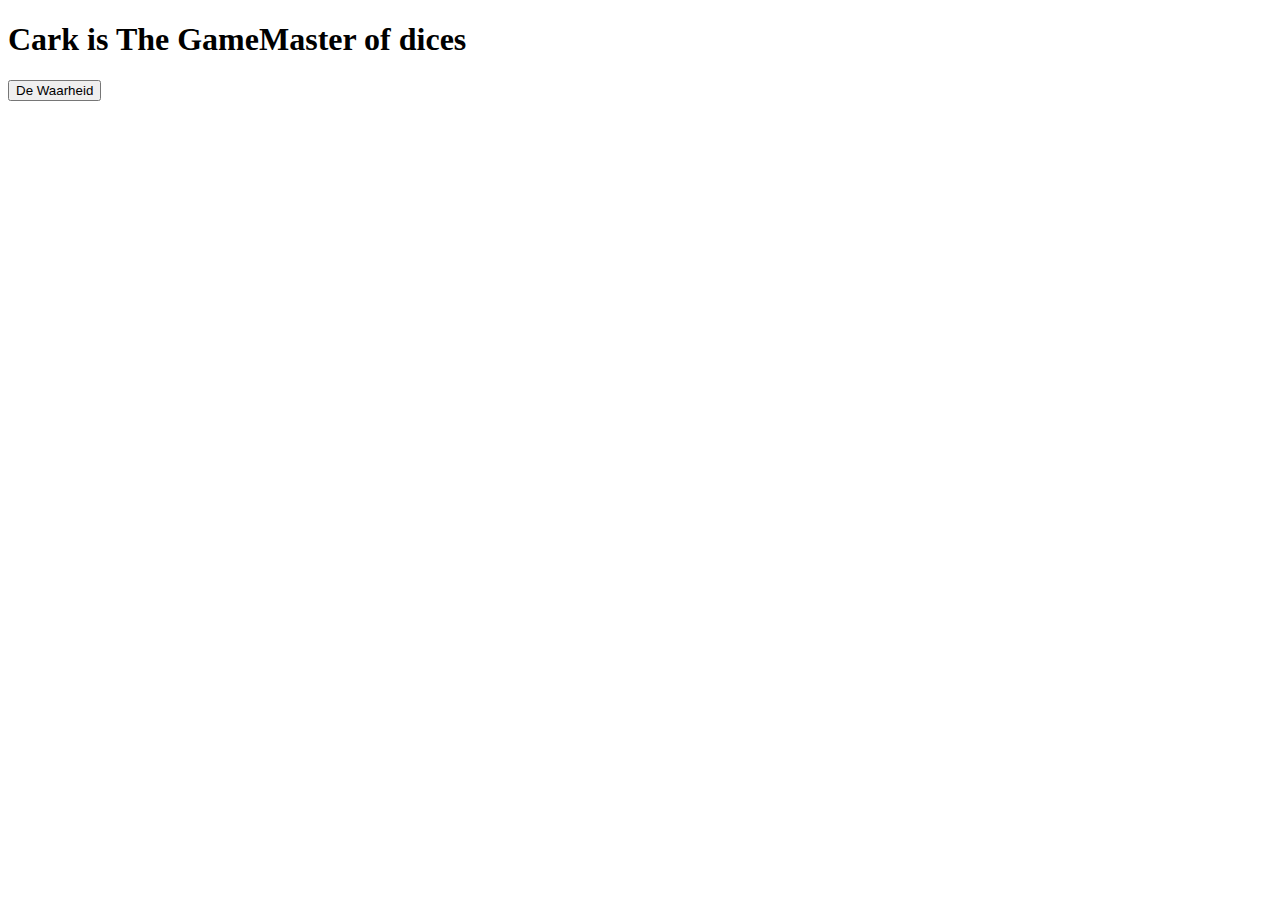
<file: 6.1/index.html>
<!DOCTYPE html>
<html lang="en">
<head>
    <meta charset="UTF-8">
    <meta http-equiv="X-UA-Compatible" content="IE=edge">
    <meta name="viewport" content="width=device-width, initial-scale=1.0">
    <title>Document</title>
</head>
<body>
    <h1 id="random">Cark is The GameMaster of dices</h1>
    <button onclick="kleur_aanpassen()">De Waarheid</button>

    <script src="app.js"></script>

</body>
</html>
</file>
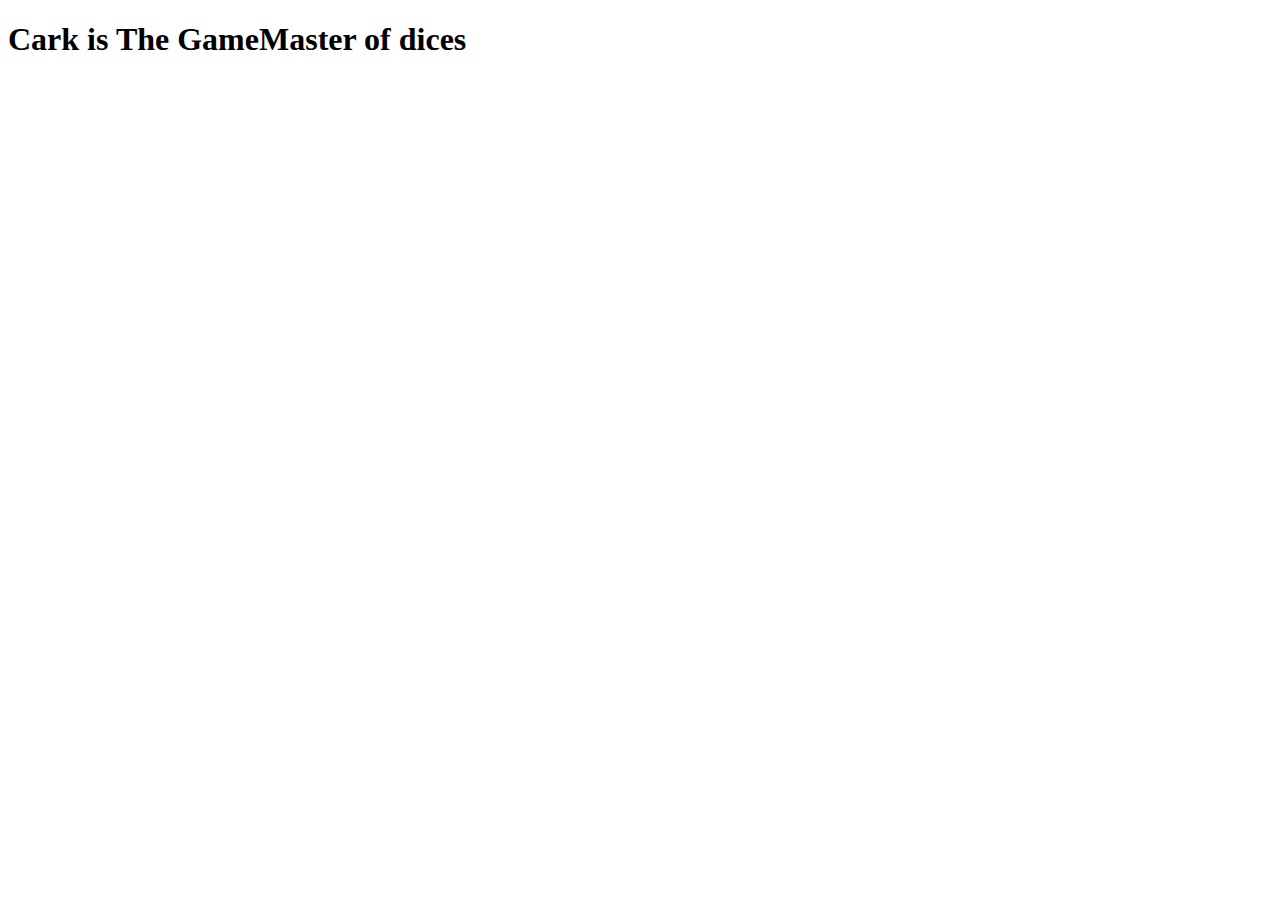
<file: 6.3/index.html>
<!DOCTYPE html>
<html lang="en">
<head>
    <meta charset="UTF-8">
    <meta http-equiv="X-UA-Compatible" content="IE=edge">
    <meta name="viewport" content="width=device-width, initial-scale=1.0">
    <title>Document</title>
</head>
<body>
    <h1 id="random" onclick="kleur_aanpassen()">Cark is The GameMaster of dices</h1>

    <script src="app.js"></script>

</body>
</html>
</file>
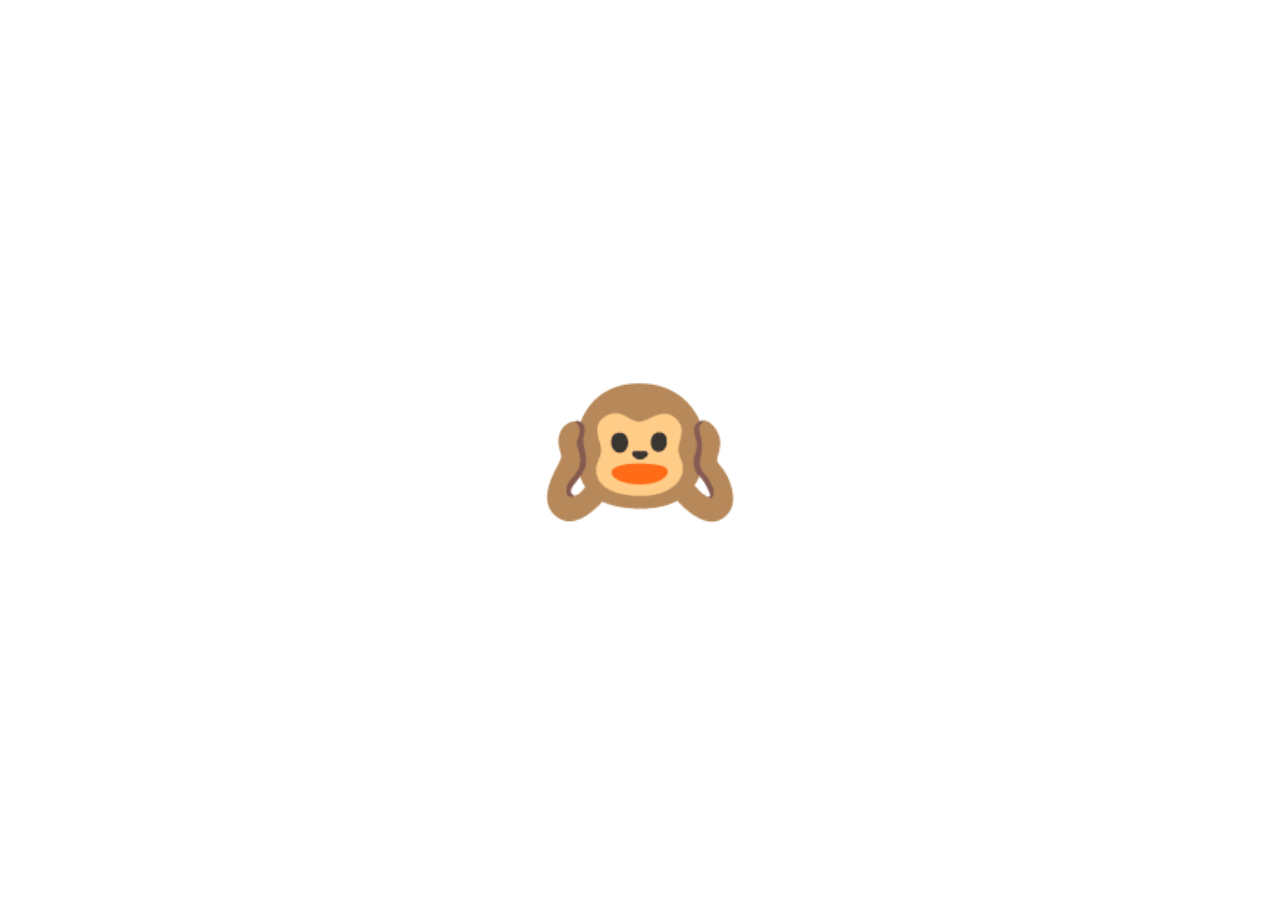
<file: opdracht 9.2/index.html>
<!DOCTYPE html>
<html lang="en">
  <head>
    <meta charset="UTF-8" />
    <meta http-equiv="X-UA-Compatible" content="IE=edge" />
    <meta name="viewport" content="width=device-width, initial-scale=1.0" />
    <title>Monkey See Monkey Hide</title>
    <link rel="stylesheet" href="style.css" />
  </head>
  <body>

    <div class="emoji open active" onclick="openFace()">🙉</div>
    <div class="emoji closed" onclick="closedFace()">🙈</div>

    <script defer src="app.js"></script>
  </body>
</html>
</file>
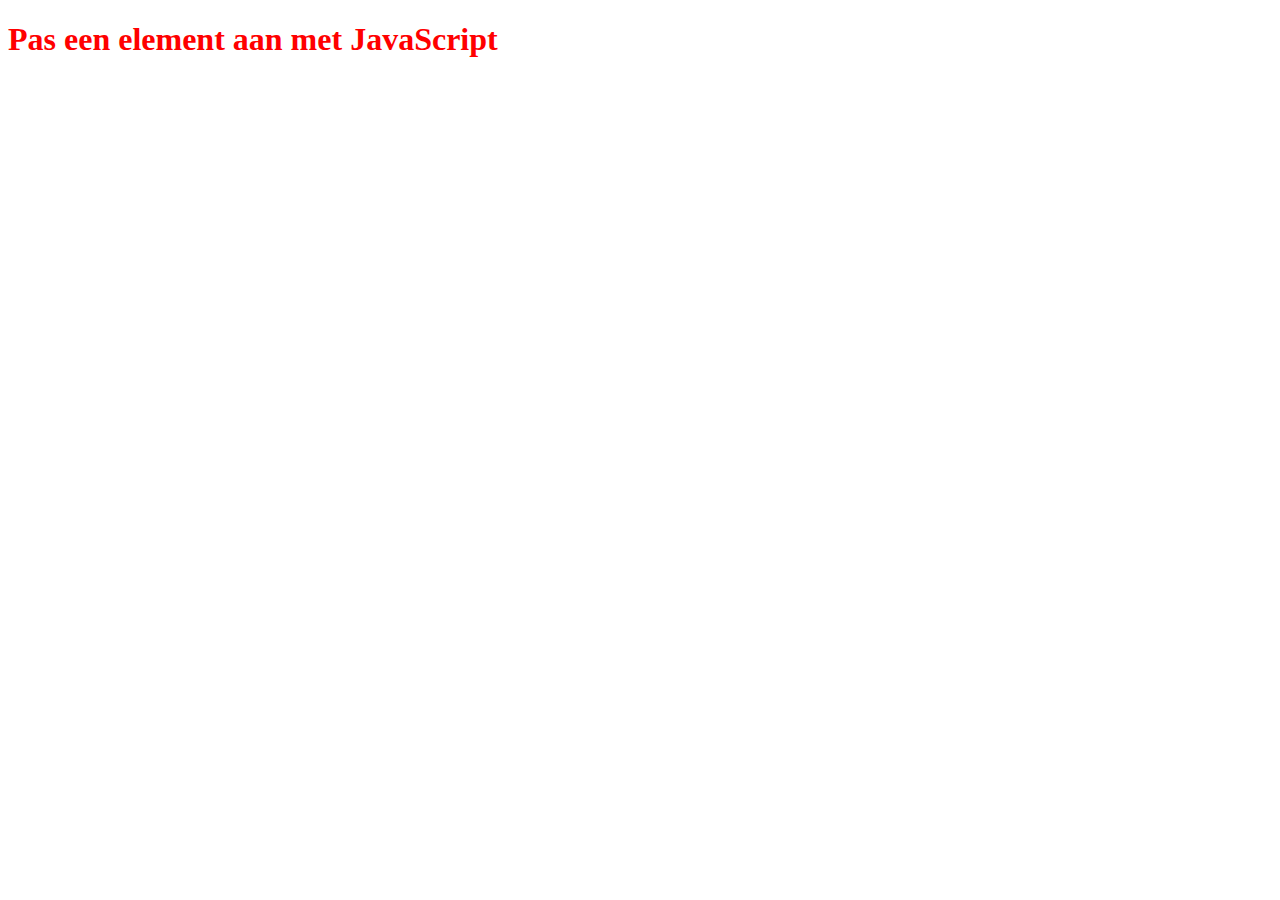
<file: opdracht_5.1/index.html>
<!DOCTYPE html>
<html lang="en">
<head>
    <meta charset="UTF-8">
    <meta http-equiv="X-UA-Compatible" content="IE=edge">
    <meta name="viewport" content="width=device-width, initial-scale=1.0">
    <link rel="stylesheet" href="Javascript.js">
    <title>Document</title>
</head>
<body>
    <h1 id="demo"> Pas een element aan met JavaScript</h1>

    <script src="Javascript.js"></script>
</body>
</html>
</file>
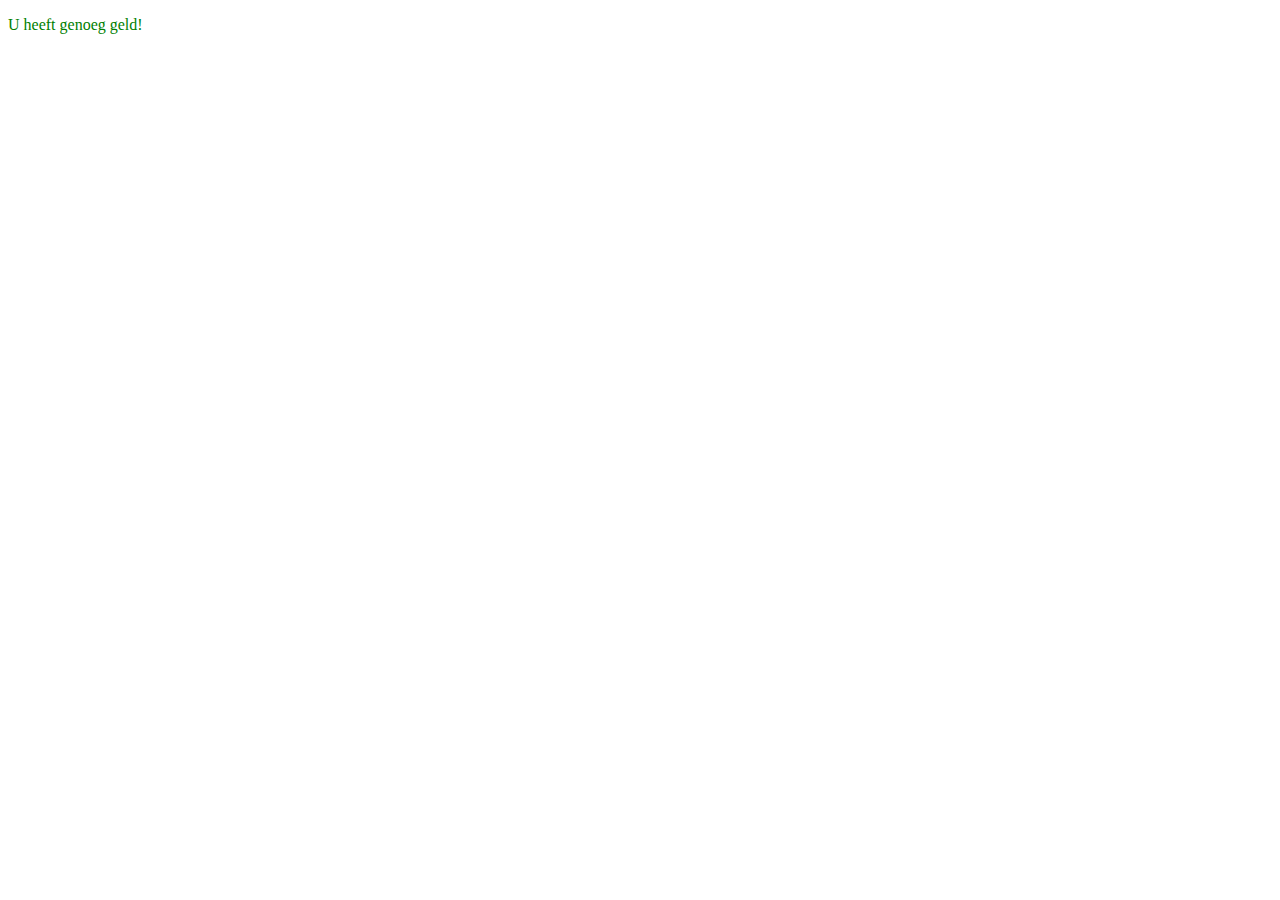
<file: opdracht_7.1/index.html>
<!DOCTYPE html>
<html lang="en">
<head>
    <meta charset="UTF-8">
    <meta http-equiv="X-UA-Compatible" content="IE=edge">
    <meta name="viewport" content="width=device-width, initial-scale=1.0">
    <title>Document</title>
</head>
<body>
    <p id="para"></p>
    <script src="app.js">

    </script>
</body>
</html>
</file>
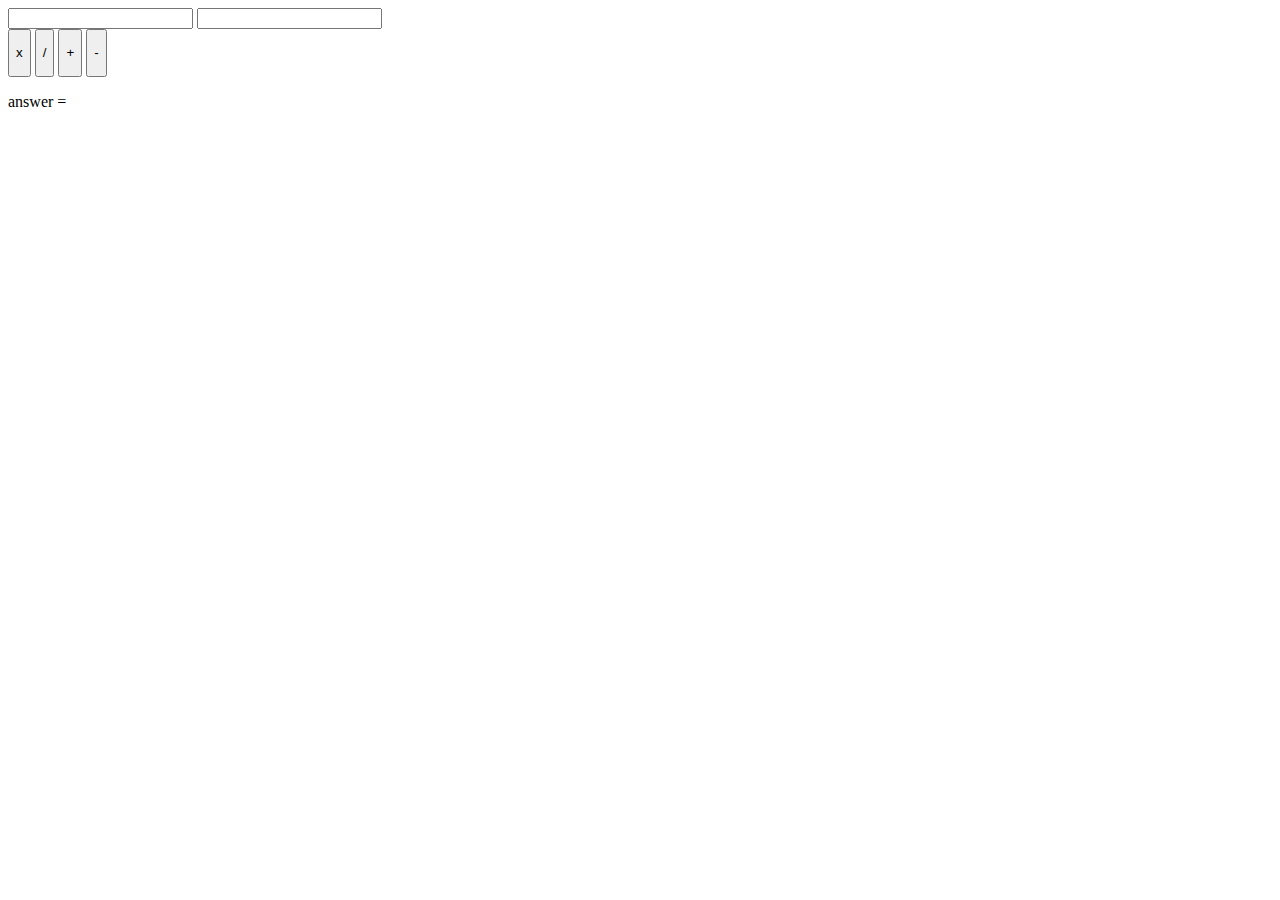
<file: opdracht_8.1/index.html>
<!DOCTYPE html>
<html lang="en">
  <head>
    <meta charset="UTF-8" />
    <meta http-equiv="X-UA-Compatible" content="IE=edge" />
    <meta name="viewport" content="width=device-width, initial-scale=1.0" />
    <title>Document</title>
  </head>
  <body>
    <input type="number" id="nummer1" />
    <input type="number" id="nummer2"  />
    <br />
    <button id="buttonx" onclick="multiply()"><p>x</p></button>
    <button id="divide" onclick="divide()"><p>/</p></button>
    <button id="plus" onclick="add()"><p>+</p></button>
    <button id="minus" onclick="minus()"><p>-</p></button>
    <p id="para">answer =</p>
    <script defer src="app.js"></script>
  </body>
</html>
</file>
<file: opdracht 9.2/style.css>
*{
    box-sizing: border-box;
    margin: 0;
    padding:0;
}
body{
    display: flex;
    flex-direction: column;
    justify-content: center;
    align-items: center;
    height: 100vh;
}
.emoji{
    font-size: 10rem;
    cursor: pointer;
    user-select: none;
}
.closed{
    display: none;
}
.open{
    display: none;
}
.active{
    display:block;
}
</file>
